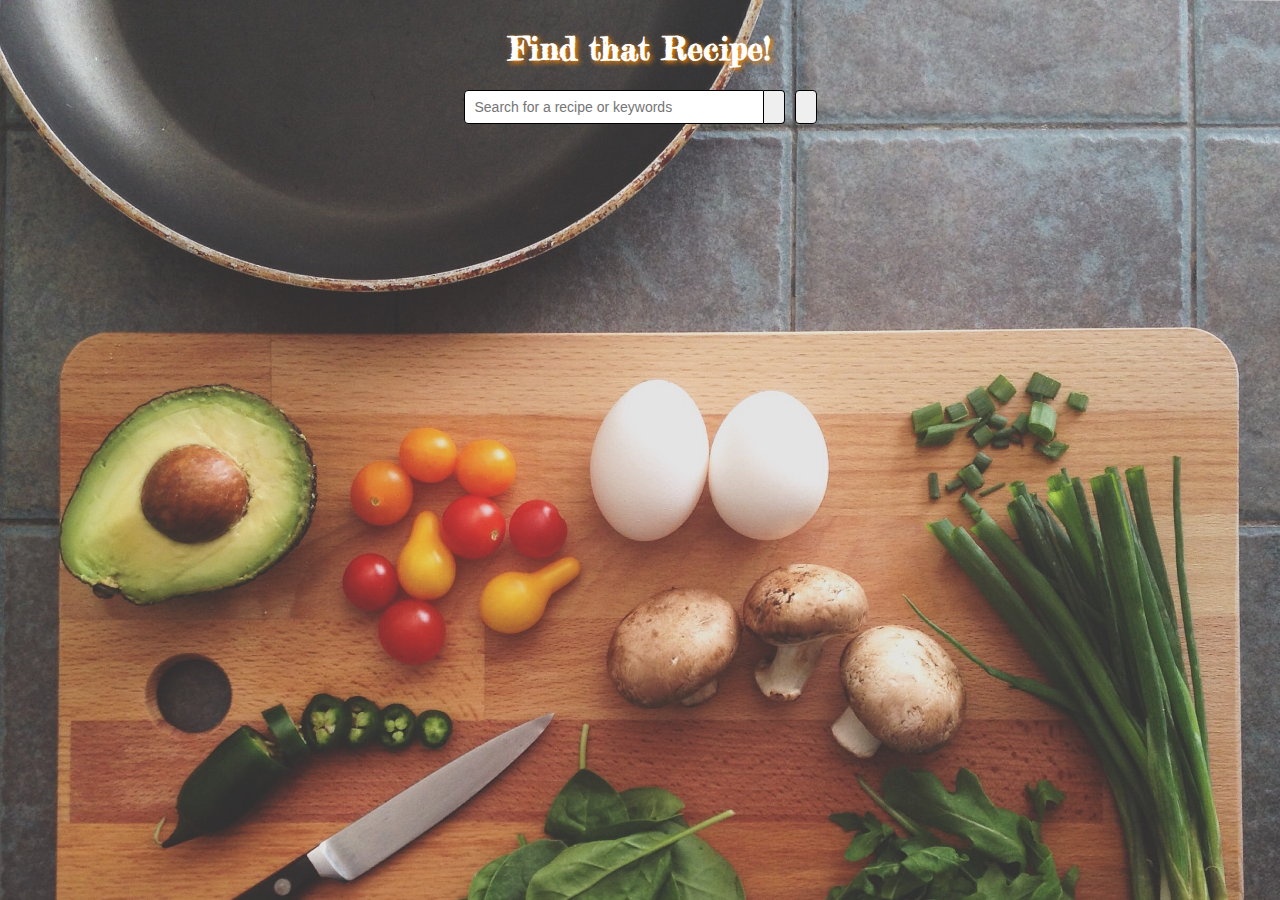
<file: Quick Recipe/index.html>
<!DOCTYPE html>
<html lang="en">

<head>
    <meta charset="UTF-8">
    <meta name="viewport" content="width=device-width, initial-scale=1.0">
    <link rel="stylesheet" href="https://cdnjs.cloudflare.com/ajax/libs/font-awesome/5.14.0/css/all.min.css"
        integrity="sha512-1PKOgIY59xJ8Co8+NE6FZ+LOAZKjy+KY8iq0G4B3CyeY6wYHN3yt9PW0XpSriVlkMXe40PTKnXrLnZ9+fkDaog=="
        crossorigin="anonymous" />
    <link rel="stylesheet" href="style.css">
    <title>Find that Recipe</title>
</head>

<body>


    <div class="container">
        <h1 class="main-header">Find that Recipe!</h1>
        <div class="flex">
            <form class="flex" id="submit">
                <input type="text" id="search" placeholder="Search for a recipe or keywords">
                <button class="search-btn" type="submit">
                    <i class="fas fa-search"></i>
                </button>
            </form>
            <button class="random-btn" id="random">
                <i class="fas fa-utensils"></i>
            </button>
        </div>
        <div id="result-heading"></div>
        <div id="mealsEl" class="meals"></div>
        <div id="single-meal"></div>
    </div>














</body>
<script src="script.js"></script>

</html>
</file>
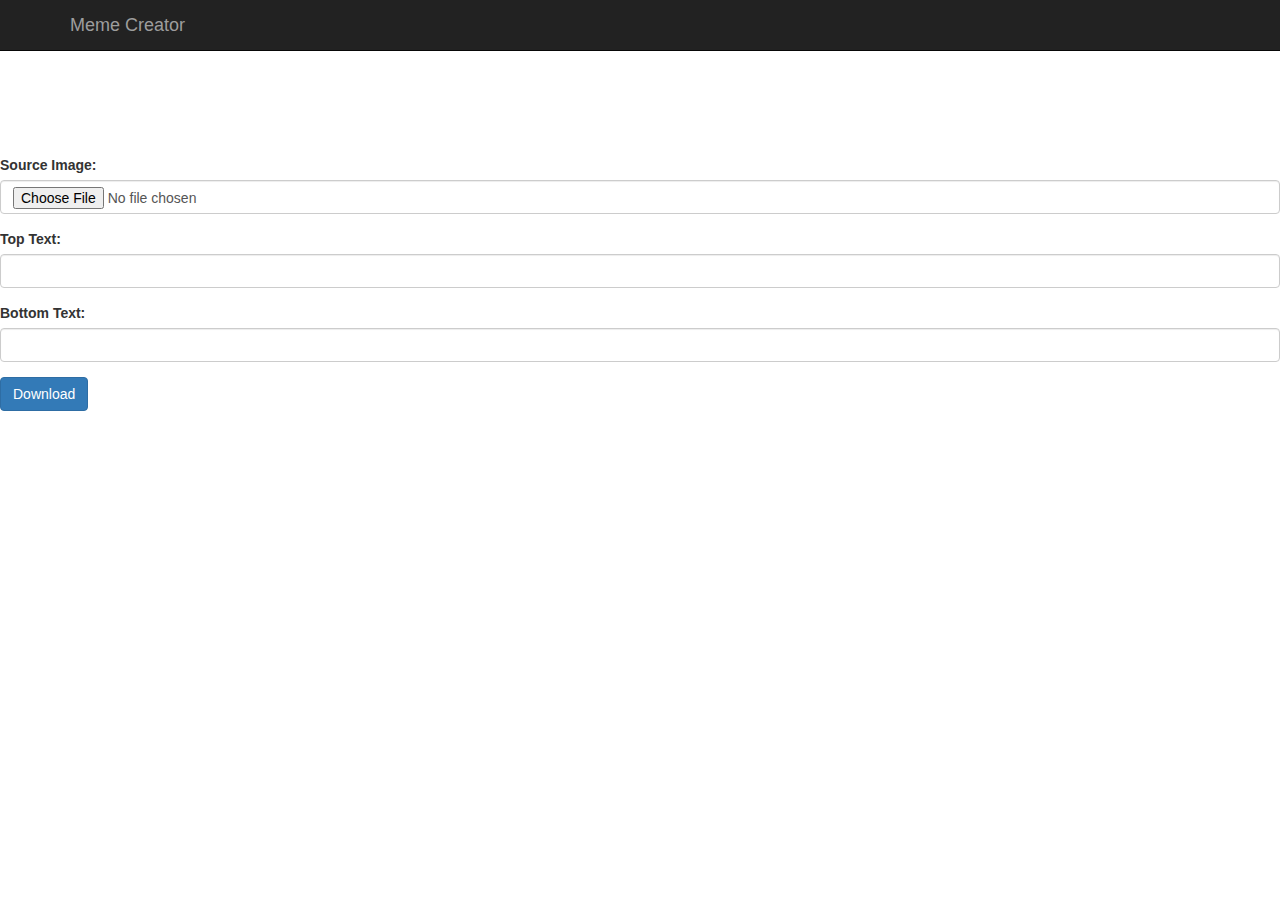
<file: JavaScriptbyExample_Code/Chapter02/StarterFiles/index.html>
<!DOCTYPE html>
<html lang="en">
<head>
    <meta charset="UTF-8">
    <meta name="viewport" content="width=device-width, initial-scale=1.0">
    <meta http-equiv="X-UA-Compatible" content="ie=edge">
    <title>Meme Creator</title>
    <link rel="stylesheet" href="https://maxcdn.bootstrapcdn.com/bootstrap/3.3.7/css/bootstrap.min.css" integrity="sha384-BVYiiSIFeK1dGmJRAkycuHAHRg32OmUcww7on3RYdg4Va+PmSTsz/K68vbdEjh4u" crossorigin="anonymous">
</head>
<body>
  <nav class="navbar navbar-inverse navbar-fixed-top">
    <div class="container">
      <div class="navbar-header">
        <a class="navbar-brand" href="/">Meme Creator</a>
      </div>
      <div id="navbar" class="collapse navbar-collapse">
      </div>
      <!--/.nav-collapse -->
    </div>
  </nav>

    <div class="body">

      <div class="canvas-area">
        <canvas id="imgCanvas" class="img-canvas">
          Canvas Not supported in your browser... Sorry!
        </canvas>
      </div>

      <div class="input-area">

        <div class="form-group">
          <label for="image">Source Image:</label>
          <input type="file" id="image" class="form-control">
        </div>

        <div class="form-group">
          <label for="topText">Top Text:</label>
          <input type="text" id="topText" class="form-control">
        </div>

        <div class="form-group">
          <label for="bottomText">Bottom Text:</label>
          <input type="text" id="bottomText" class="form-control">
        </div>

        <a class="btn btn-primary download-button" id="downloadMeme" download="meme.png">Download</a>

      </div>

    </div>
</body>
</html>
</file>
<file: Quick Recipe/style.css>
@import url('https://fonts.googleapis.com/css2?family=Fredericka+the+Great&display=swap');


* {
    box-sizing: border-box;
}

body {
    background-image: url('kitchen.jpg');
    background-repeat: no-repeat;
    background-attachment: fixed;
    background-size: cover;
    color: black;
    font-family: 'Fredericka the Great', cursive;
}

.container {
    margin: auto;
    max-width: 800px;
    display: flex;
    flex-direction: column;
    align-items: center;
    justify-content: center;
    text-align: center;
}


input[type="text"] {
    width: 300px;
}

.flex {
    display: flex;
}

input,
button {
    border: 1px solid;
    border-top-left-radius: 4px;
    border-bottom-left-radius: 4px;
    font-size: 14px;
    padding: 8px 10px;
    margin: 0;
}



.search-btn {
    cursor: pointer;
    border-left: 0;
    border-radius: 0;
    border-top-right-radius: 4px;
    border-bottom-right-radius: 4px;
}

.random-btn {
    cursor: pointer;
    margin-left: 10px;
    border-top-right-radius: 4px;
    border-bottom-right-radius: 4px;
}

.meals {
    display: grid;
    grid-template-columns: repeat(4, 1fr);
    grid-gap: 20px;
    margin-top: 20px;
}

.meal {
    cursor: pointer;
    position: relative;
    height: 180px;
    width: 180px;
    text-align: center;
}

.meal-info {
    position: absolute;
    color: white;
    top: 0;
    left: 0;
    height: 100%;
    width: 100%;
    background: rgba(0, 0, 0, 0.3);
    display: flex;
    align-items: center;
    justify-content: center;
    transition: opacity 0.2s ease-in;
    opacity: 0;
}

.meal:hover .meal-info {
    opacity: 1;
}

.meal img {
    width: 100%;
    height: 100%;
    border: 4px white solid;
    border-radius: 2px;
}

.single-meal {
    margin: 30px auto;
    width: 70%;
}

.single-meal img {
    width: 300px;
    margin: 15px;
    border: 4px white solid;
    border-radius: 2px;
}

.single-meal-info {
    font-size: 25px;
    margin: 20px;
    padding: 10px;
}

.main-header {
    color: white;
    text-shadow: 2px 2px 5px rgb(255, 136, 0);
}

.meal-header {
    color: #e0ffb8;
}

.single-meal .mealInstructions {
    margin: 0;
    letter-spacing: 0.5px;
    line-height: 1.5;
    background: rgba(255, 253, 253, 0.808);
    border-radius: 5px;

}

.single-meal ul {
    padding-left: 0;
    list-style-type: none;
}

.single-meal ul li {
    border: 1px solid white;
    border-radius: 5px;
    background-color: white;
    display: inline-block;
    color: tomato;
    font-size: 12px;
    font-weight: bold;
    padding: 5px;
    margin: 0 5px 5px 0;
}



@media (max-width: 800px) {
    .meals {
        grid-template-columns: repeat(3, 1fr);
    }
}

@media (max-width: 700px) {
    .meals {
        grid-template-columns: repeat(2, 1fr);
    }

    .meal {
        height: 200px;
        width: 200px;
    }
}

@media (max-width: 500px) {
    input[type="text"] {
        width: 100%;
    }

    .meals {
        grid-template-columns: repeat(1, 1fr);
    }

    .meal {
        height: 300px;
        width: 300px;
    }
}
</file>
